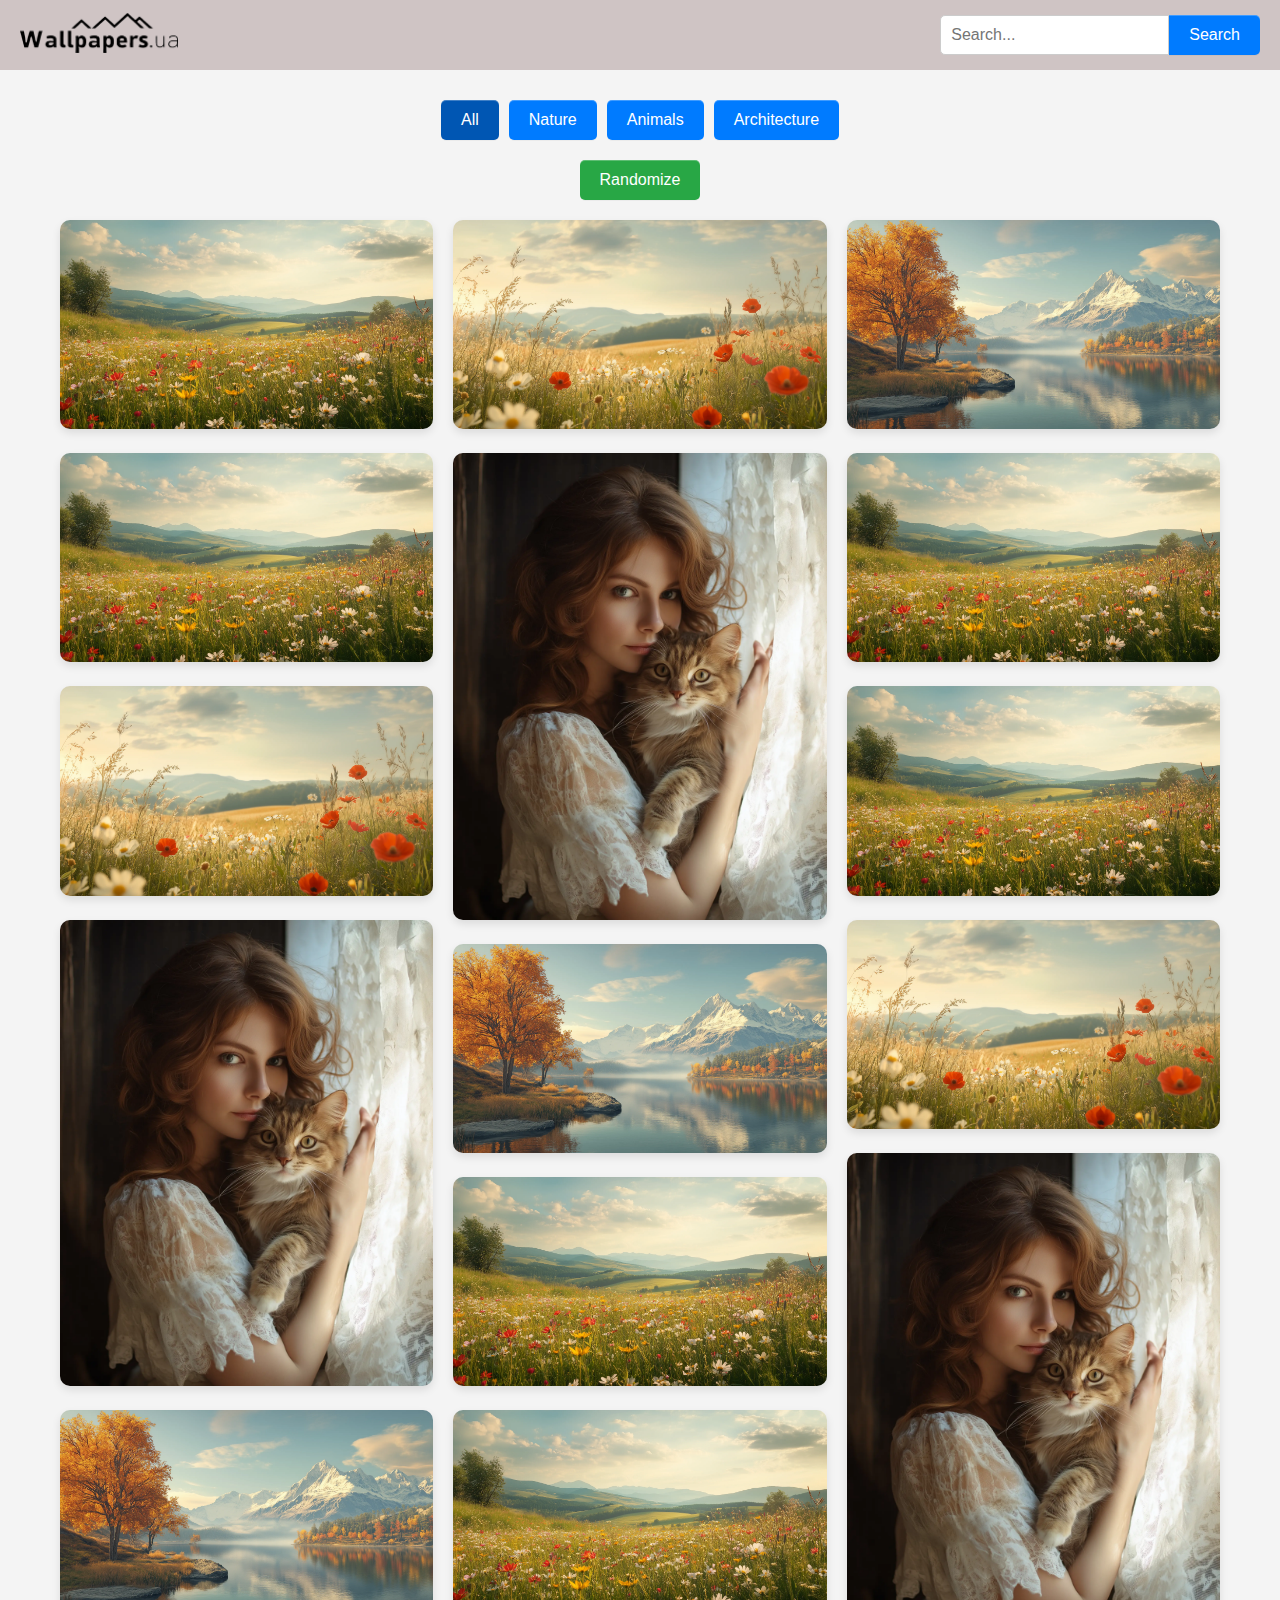
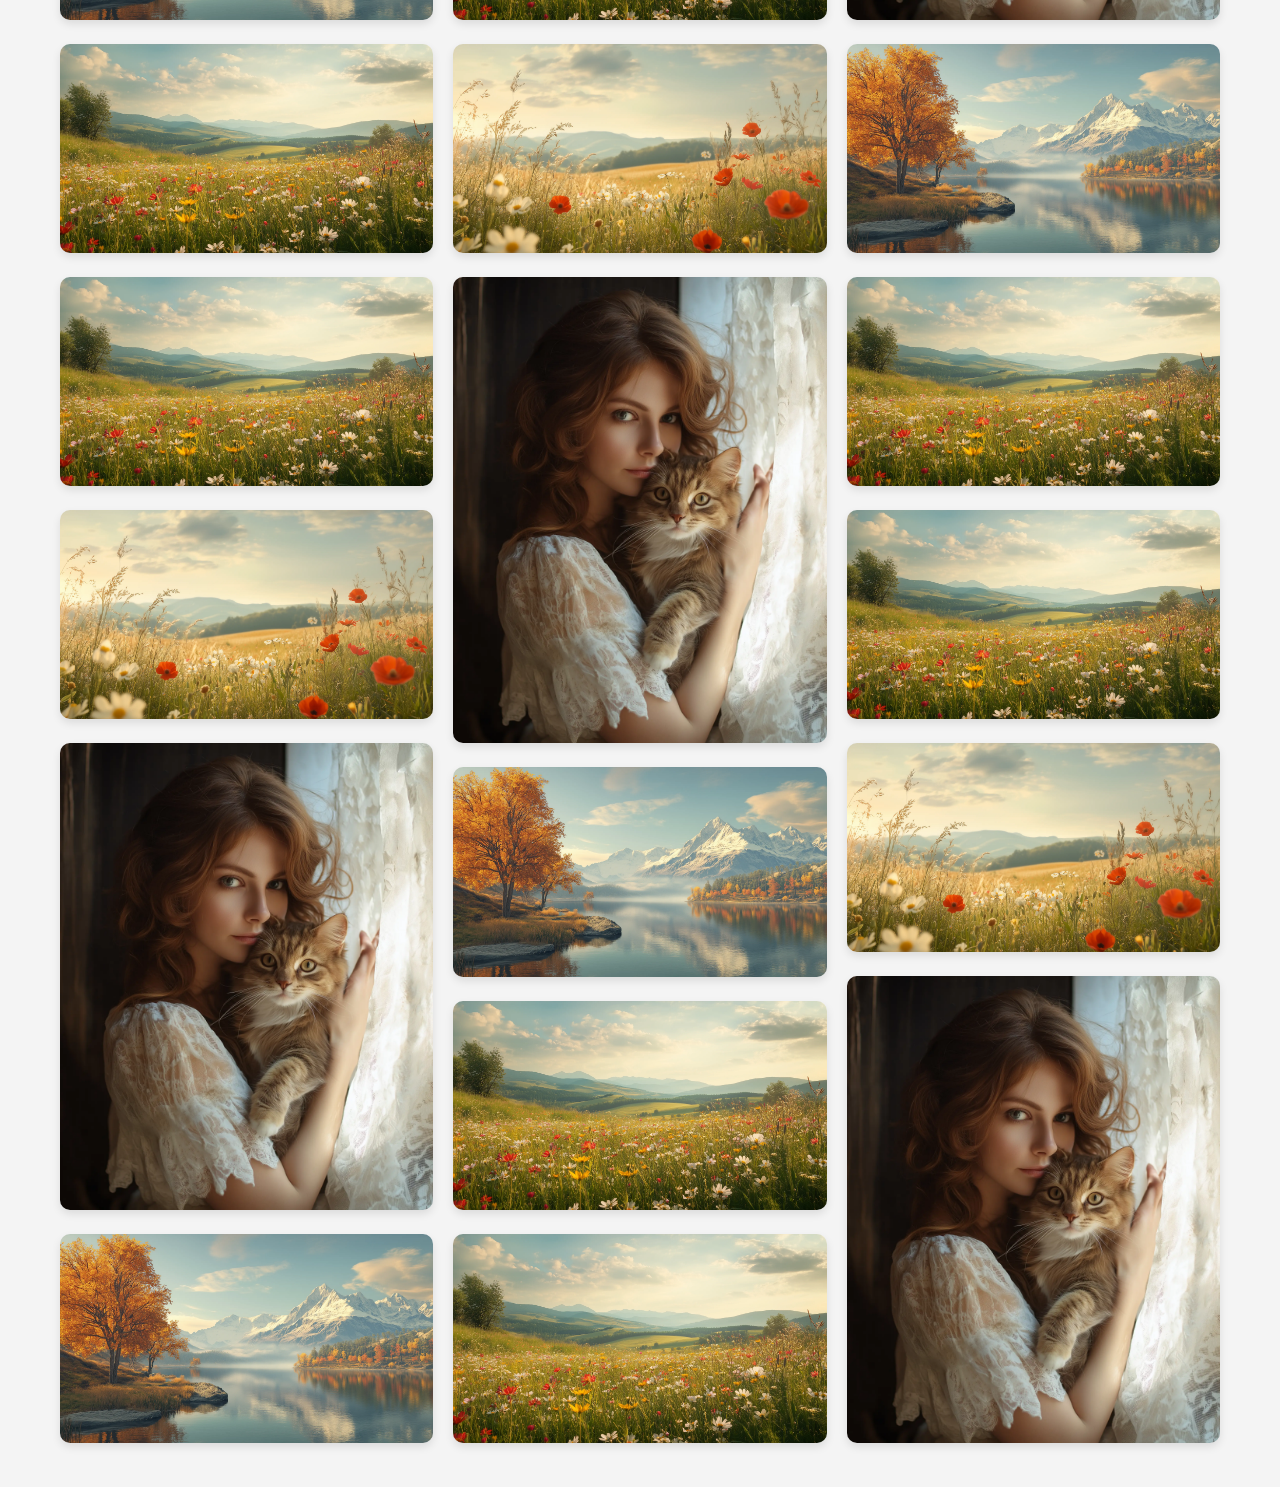
<file: index.html>
<!DOCTYPE html>
<html lang="en">
<head>
    <meta charset="UTF-8">
    <meta name="viewport" content="width=device-width, initial-scale=1.0">
    <title>Responsive Image Gallery</title>
    <link rel="stylesheet" href="css/style.css">
</head>
<body>
    <header class="site-header">
        <div class="logo-container">
            <a href="index.html">
                <img src="logo/logo.png" alt="Logo" class="site-logo">
            </a>
        </div>
        <div class="search-container">
            <input type="text" placeholder="Search..." class="search-input" id="searchInput">
            <button class="search-btn" id="searchBtn">Search</button>
        </div>
    </header>

    <div class="categories">
        <button data-category="all" class="active">All</button>
        <button data-category="nature">Nature</button>
        <button data-category="animals">Animals</button>
        <button data-category="architecture">Architecture</button>
    </div>

    <div class="randomize-container">
        <button id="randomizeBtn" class="randomize-btn">Randomize</button>
    </div>

    <div class="gallery">
        <div id="gallery-column-1" class="gallery-column"></div>
        <div id="gallery-column-2" class="gallery-column"></div>
        <div id="gallery-column-3" class="gallery-column"></div>
    </div>

    <div class="load-more-container">
        <button id="loadMoreBtn">Load More</button>
    </div>

    <script src="js/script.js"></script>
</body>
</html>
</file>
<file: css/style.css>
/* Add styles for the new class .image-description */
.image-description {
    margin-top: 10px;
    font-size: 16px;
    color: #333;
    text-align: center;
    max-width: 800px;
}

/* Existing styles */
* {
    margin: 0;
    padding: 0;
    box-sizing: border-box;
}

body {
    font-family: Arial, sans-serif;
    display: flex;
    flex-direction: column;
    align-items: center;
    min-height: 100vh;
    background-color: #f4f4f4;
    padding: 20px;
}

.site-header {
    width: 100%;
    display: flex;
    justify-content: space-between;
    align-items: center;
    padding: 10px 20px;
    background: linear-gradient(90deg, #cfc4c4, #cfc4c4);
    position: fixed;
    top: 0;
    left: 0;
    right: 0;
    z-index: 1000;
    height: 70px; /* Set a fixed height for the header */
}

.logo-container {
    display: flex;
    align-items: center;
    height: 100%; /* Ensure the logo container takes the full height of the header */
}

.site-logo {
    height: 40px; /* Make the logo take the full height of the logo container */
    width: auto;
}

.search-container {
    display: flex;
    align-items: center;
}

.search-input {
    padding: 10px;
    font-size: 16px;
    border: 1px solid #ccc;
    border-radius: 5px 0 0 5px;
    outline: none;
}

.search-btn {
    padding: 10px 20px;
    font-size: 16px;
    border: none;
    border-radius: 0 5px 5px 0;
    cursor: pointer;
    background-color: #007bff;
    color: white;
    transition: background-color 0.3s ease;
}

.search-btn:hover {
    background-color: #0056b3;
}

.categories {
    display: flex;
    gap: 10px;
    margin-top: 80px; /* Adjusted to leave space for the header */
    margin-bottom: 20px;
    flex-wrap: wrap;
    justify-content: center;
}

.categories button {
    padding: 10px 20px;
    font-size: 16px;
    border: none;
    border-radius: 5px;
    cursor: pointer;
    background-color: #007bff;
    color: white;
    transition: background-color 0.3s ease;
}

.categories button:hover {
    background-color: #0056b3;
}

.categories button.active {
    background-color: #0056b3;
}

.randomize-container {
    margin-bottom: 20px;
}

.randomize-btn {
    padding: 10px 20px;
    font-size: 16px;
    border: none;
    border-radius: 5px;
    cursor: pointer;
    background-color: #28a745;
    color: white;
    transition: background-color 0.3s ease;
}

.randomize-btn:hover {
    background-color: #218838;
}

/* Встановлюємо контейнер для галереї як флекс-контейнер з трьома колонками */
.gallery {
    display: flex;
    gap: 20px;
    width: 100%;
    max-width: 1200px;
    padding: 0 20px;
}

.gallery-column {
    display: flex;
    flex-direction: column;
    gap: 20px;
    flex: 1;
}

.gallery img {
    width: 100%;
    height: auto;
    object-fit: cover;
    border-radius: 10px;
    box-shadow: 0 4px 8px rgba(0, 0, 0, 0.1);
    transition: box-shadow 0.3s ease;
    cursor: pointer;
}

.gallery img:hover {
    box-shadow: 0 12px 24px rgba(0, 0, 0, 0.5);
}

.load-more-container {
    display: flex;
    justify-content: center;
    margin-top: 20px; /* Adjust as needed */
}

/* From Uiverse.io by e-coders */
button {
    appearance: none;
    background-color: #fafbfc;
    border: 1px solid rgba(27, 31, 35, 0.15);
    border-radius: 6px;
    box-shadow:
        rgba(27, 31, 35, 0.04) 0 1px 0,
        rgba(255, 255, 255, 0.25) 0 1px 0 inset;
    box-sizing: border-box;
    color: #24292e;
    cursor: pointer;
    display: inline-block;
    font-size: 14px;
    font-weight: 500;
    line-height: 20px;
    list-style: none;
    padding: 6px 16px;
    position: relative;
    transition: background-color 0.2s cubic-bezier(0.3, 0, 0.5, 1);
    user-select: none;
    -webkit-user-select: none;
    touch-action: manipulation;
    vertical-align: middle;
    white-space: nowrap;
    word-wrap: break-word;
}

button:hover {
    background-color: #f3f4f6;
    text-decoration: none;
    transition-duration: 0.1s;
}

button:disabled {
    background-color: #fafbfc;
    border-color: rgba(27, 31, 35, 0.15);
    color: #959da5;
    cursor: default;
}

button:active {
    background-color: #edeff2;
    box-shadow: rgba(225, 228, 232, 0.2) 0 1px 0 inset;
    transition: none 0s;
}

button:focus {
    outline: 1px transparent;
}

button:before {
    display: none;
}

button:-webkit-details-marker {
    display: none;
}

.container {
    display: flex;
    flex-direction: column;
    align-items: center;
    gap: 20px;
    padding: 20px;
    margin-top: 80px; /* Adjusted to leave space for the header */
}

.image-container {
    position: relative;
    width: 100%;
    max-width: 800px;
}

.image-container img {
    width: 100%;
    height: auto;
    border-radius: 10px;
    box-shadow: 0 4px 8px rgba(0, 0, 0, 0.1);
}

.button-container {
    display: flex;
    flex-direction: column;
    align-items: center;
    gap: 10px;
}

.download-btn {
    padding: 10px 20px;
    font-size: 16px;
    border: none;
    border-radius: 5px;
    cursor: pointer;
    background-color: #007bff;
    color: white;
    transition: background-color 0.3s ease;
}

.download-btn:hover {
    background-color: #0056b3;
}

.download-btn:disabled {
    background-color: #fafbfc;
    border-color: rgba(27, 31, 35, 0.15);
    color: #959da5;
    cursor: default;
}

.download-btn:active {
    background-color: #edeff2;
    box-shadow: rgba(225, 228, 232, 0.2) 0 1px 0 inset;
    transition: none 0s;
}

.download-btn:focus {
    outline: 1px transparent;
}

.download-btn:before {
    display: none;
}

.download-btn:-webkit-details-marker {
    display: none;
}

.image-categories {
    display: flex;
    flex-wrap: wrap;
    gap: 10px;
    margin-top: 10px; /* Added margin to bring categories closer to the button */
}

.image-categories .category {
    padding: 5px 10px;
    font-size: 14px;
    background-color: #28a745;
    color: white;
    border-radius: 5px;
}

/* Media Queries for responsiveness */
@media (max-width: 768px) {
    .gallery {
        flex-direction: column;
    }

    .gallery-column {
        width: 100%;
    }

    .container {
        flex-direction: column;
        align-items: center;
        padding: 10px;
    }

    .image-container {
        width: 100%;
    }

    .image-container img {
        max-width: 100%;
    }

    .button-container {
        align-items: center;
    }

    .download-btn {
        padding: 8px 16px;
        font-size: 14px;
    }

    .image-categories {
        justify-content: center;
    }

    .image-categories .category {
        padding: 5px 8px;
        font-size: 12px;
    }

    /* Зменшення розмірів поля для пошуку та кнопки на мобільних пристроях */
    .search-container {
        flex-direction: row; /* В рядок для оптимального використання простору */
        gap: 8px; /* Зменшення відступів між елементами */
        justify-content: center; /* Центрування елементів */
    }

    .search-input {
        width: 70%; /* Зменшення ширини для коректного відображення */
        padding: 6px; /* Зменшення відступів */
        font-size: 12px; /* Зменшення розміру шрифта */
        border-radius: 5px;
    }

    .search-btn {
        width: 30%; /* Обмеження ширини кнопки */
        padding: 6px; /* Зменшення внутрішніх відступів */
        font-size: 12px; /* Зменшення шрифта */
        border-radius: 5px;
    }

    .image-categories {
        flex-direction: column;
        align-items: center;
    }

    .image-categories .category {
        width: 100%;
        text-align: center;
    }
}

@media (max-width: 480px) {
    .search-container {
        flex-direction: column;
        gap: 5px;
        width: 100%;
    }

    .search-input {
        width: calc(100% - 20px);
        font-size: 12px; /* Зменшення розміру шрифта */
        padding: 6px; /* Зменшення внутрішніх відступів */
    }

    .search-btn {
        width: calc(100% - 20px);
        font-size: 12px; /* Зменшення шрифта */
        padding: 6px; /* Зменшення внутрішніх відступів */
    }

    .image-categories {
        flex-direction: column;
        align-items: center;
    }

    .image-categories .category {
        width: 100%;
        text-align: center;
    }
}
</file>
